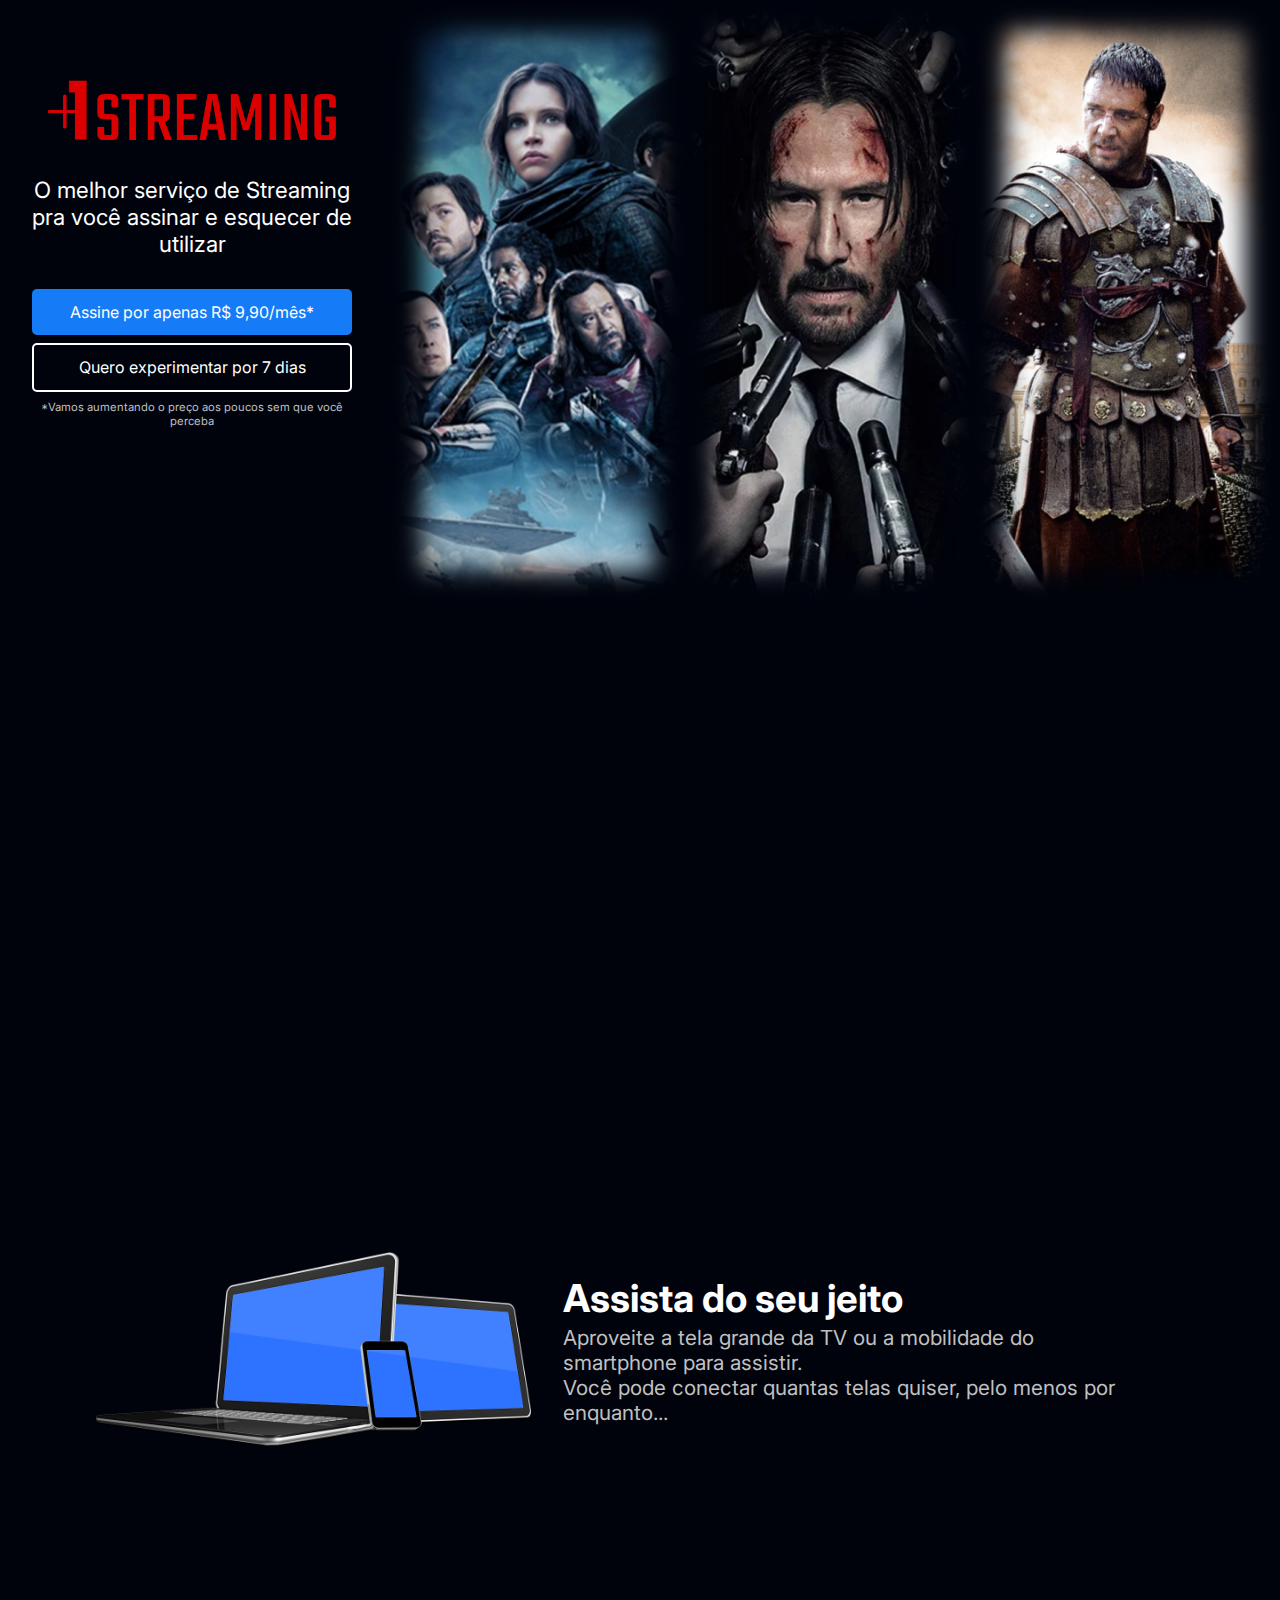
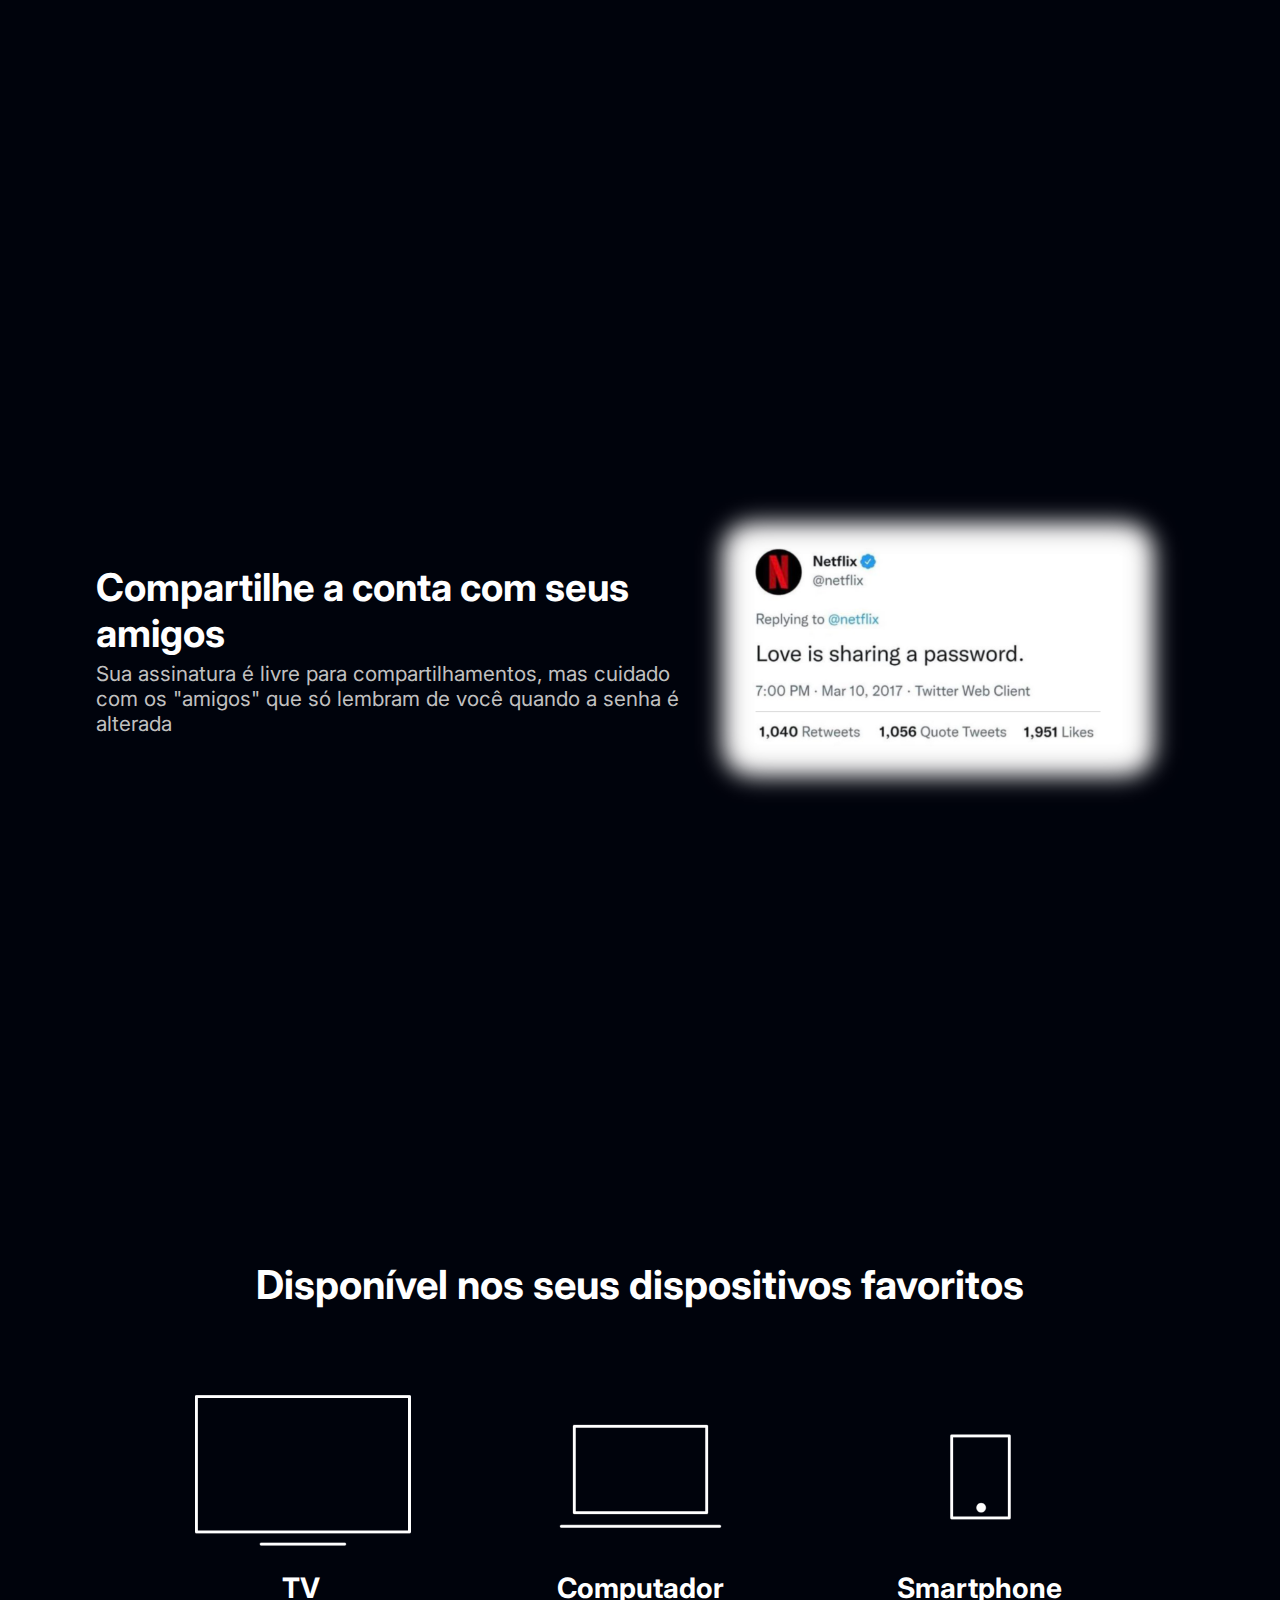
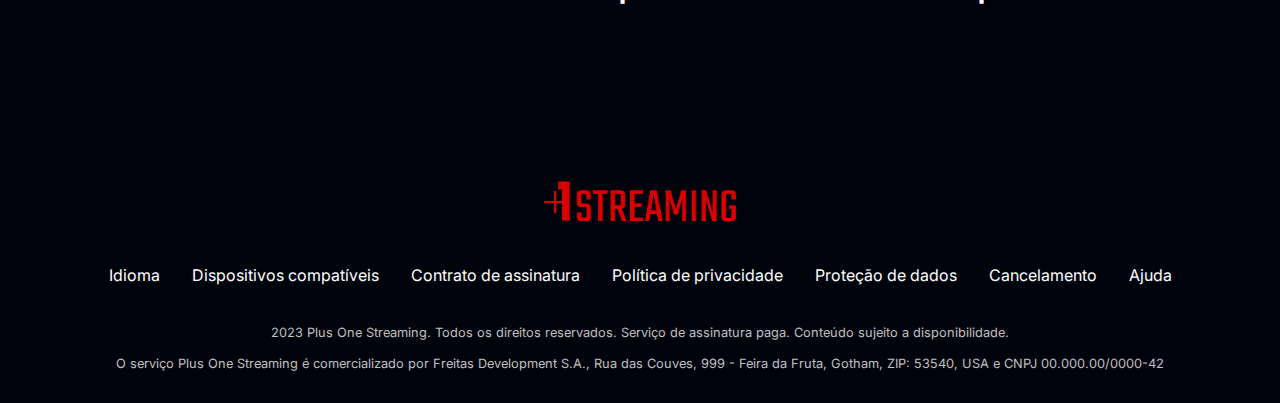
<file: index.html>
<!DOCTYPE html>
<html lang="pt-br">
    <head>
        <title>Plus One</title>
        <meta charset="UTF-8">
        <meta http-equiv="X-UA-Compatible" content="IE=edge">
        <meta name="viewport" content="width=device-width, initial-scale=1.0">
        <link rel="stylesheet" href="./style/styles.css">
    </head>
    <body>
        <section class="container principal">
            <div class="container__caixa">
                <img src="./assets/logo.png" alt="Logo da Plus One Streaming" class="container__imagem">
                <h1 class="container__titulo">O melhor serviço de Streaming pra você assinar e esquecer de utilizar</h1>
                <a class="container__botao" href="./payment.html" >Assine por apenas R$ 9,90/mês*</a>
                <a class="container__botao botao__secundario" href="./payment.html" >Quero experimentar por 7 dias</a>
                <p class="container__aviso">*Vamos aumentando o preço aos poucos sem que você perceba</p>
            </div>
        </section>
        <section class="container secundario">
            <img src="./assets/devices.png" alt="Dispositivos que podem ser usados com o Plus One" class="secundario__imagem">
            <div class="secundario__descricao">
                <h2 class="descricao__titulo">Assista do seu jeito</h1>
                <p class="descricao__conteudo">Aproveite a tela grande da TV ou a mobilidade do smartphone para assistir.</p>
                <p class="descricao__conteudo">Você pode conectar quantas telas quiser, pelo menos por enquanto...</p>
            </div>
        </section>
        <section class="container terciario">
            <div class="terciario__descricao">
                <h2 class="descricao__titulo">Compartilhe a conta com seus amigos</h1>
                <p class="descricao__conteudo">Sua assinatura é livre para compartilhamentos, mas cuidado com os "amigos" que só lembram de você quando a senha é alterada</p>
            </div>
            <img src="./assets/sharing.png" alt="Tweet de um famoso serviço de streaming dizendo Love is sharing a password" class="terciario__imagem">
        </section>
        <section class="dispositivos">
            <h2 class="dispositivos_titulo">Disponível nos seus dispositivos favoritos</h2>
            <ul class="dispositivos__lista">
                <li>
                    <img src="./assets/tv.png" alt="Ícone de televisão" class="dispositivos__imagem">
                    <h3 class="lista_item">TV</h3>
                </li>
                <li>
                    <img src="./assets/computador.png" alt="Ícone de computador" class="dispositivos__imagem">
                    <h3 class="lista_item">Computador</h3>
                </li>
                <li>
                    <img src="./assets/celular.png" alt="Ícone de celular" class="dispositivos__imagem">
                    <h3 class="lista_item">Smartphone</h3>
                </li>
            </ul>
        </section>
        <footer class="rodape">
            <img src="./assets/logo.png" alt="Logo da Plus One Streaming" class="rodape__logo">
            <ul class="rodape__lista">
                <li class="lista__link">
                    <a href="./error.html" class="link">Idioma</a>
                </li>
                <li class="lista__link">
                    <a href="./error.html" class="link">Dispositivos compatíveis</a>
                </li>
                <li class="lista__link">
                    <a href="./error.html" class="link">Contrato de assinatura</a>
                </li>
                <li class="lista__link">
                    <a href="./error.html" class="link">Política de privacidade</a>
                </li>
                <li class="lista__link">
                    <a href="./error.html" class="link">Proteção de dados</a>
                </li>
                <li class="lista__link">
                    <a href="./error.html" class="link">Cancelamento</a>
                </li>
                <li class="lista__link">
                    <a href="./error.html" class="link">Ajuda</a>
                </li>
            </ul>
            <p class="rodape__texto">2023 Plus One Streaming. Todos os direitos reservados. Serviço de assinatura paga. Conteúdo sujeito a disponibilidade.</p>
            <p class="rodape__texto">O serviço Plus One Streaming é comercializado por Freitas Development S.A., Rua das Couves, 999 - Feira da Fruta, Gotham, ZIP: 53540, USA e CNPJ 00.000.00/0000-42</p>
        </footer>
    </body>
</html>
</file>
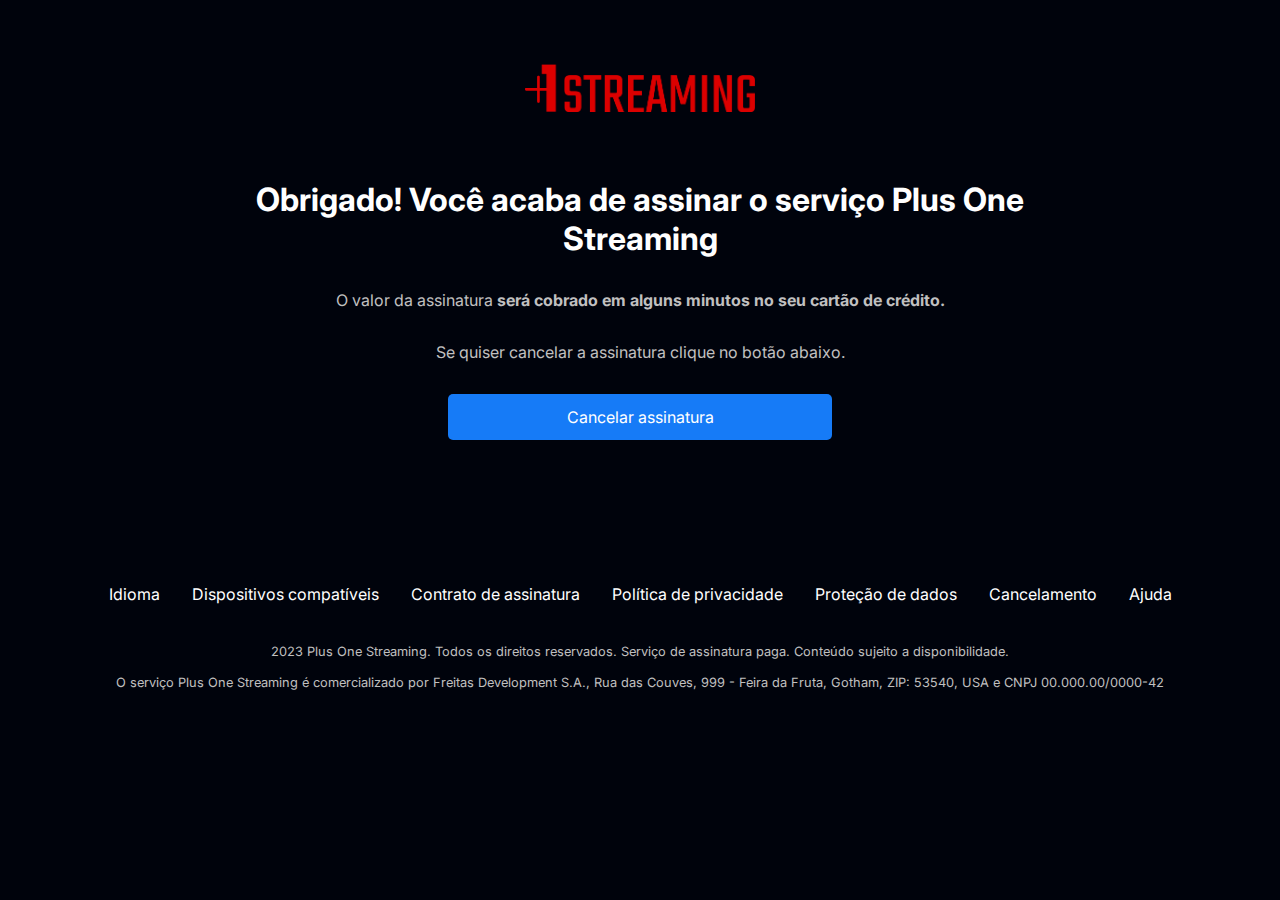
<file: payment.html>
<!DOCTYPE html>
<html lang="pt-br">
    <head>
        <title>Plus One</title>
        <meta charset="UTF-8">
        <meta http-equiv="X-UA-Compatible" content="IE=edge">
        <meta name="viewport" content="width=device-width, initial-scale=1.0">
        <link rel="stylesheet" href="./style/styles.css">
    </head>
    <body>
        <section class="pagamento">
            <div class="pagamento__mensagem">
                <img src="./assets/logo.png" alt="Logo da Plus One Streaming" class="pagamento__imagem">
                <h1 class="pagamento__titulo">Obrigado! Você acaba de assinar o serviço Plus One Streaming</h1>
                <p class="pagamento__descricao">O valor da assinatura <strong>será cobrado em alguns minutos no seu cartão de crédito.</strong></p>
                <p class="pagamento__descricao">Se quiser cancelar a assinatura clique no botão abaixo.</p>
            </div>
            <div class="pagamento__botao"><a href="./error.html" class="container__botao">Cancelar assinatura</a></div>
        </section>
    </body>
    <footer class="rodape">
        <ul class="rodape__lista">
            <li class="lista__link">
                <a href="#" class="link">Idioma</a>
            </li>
            <li class="lista__link">
                <a href="#" class="link">Dispositivos compatíveis</a>
            </li>
            <li class="lista__link">
                <a href="#" class="link">Contrato de assinatura</a>
            </li>
            <li class="lista__link">
                <a href="#" class="link">Política de privacidade</a>
            </li>
            <li class="lista__link">
                <a href="#" class="link">Proteção de dados</a>
            </li>
            <li class="lista__link">
                <a href="#" class="link">Cancelamento</a>
            </li>
            <li class="lista__link">
                <a href="#" class="link">Ajuda</a>
            </li>
        </ul>
        <p class="rodape__texto">2023 Plus One Streaming. Todos os direitos reservados. Serviço de assinatura paga. Conteúdo sujeito a disponibilidade.</p>
        <p class="rodape__texto">O serviço Plus One Streaming é comercializado por Freitas Development S.A., Rua das Couves, 999 - Feira da Fruta, Gotham, ZIP: 53540, USA e CNPJ 00.000.00/0000-42</p>
    </footer>
</html>
</file>
<file: style/styles.css>
@import url('https://fonts.googleapis.com/css2?family=Inter:wght@400;700&display=swap');

:root {
    --cor-titulo-principal: #FFFFFF;
    --cor-subscrito-principal: #C0C0C0;
    --cor-botao-principal: #167BF7;
    --cor-background: #00030C;
    --fonte-principal: 'Inter';
}

* {
    margin: 0;
    padding: 0;
}

body {
    background-color: var(--cor-background);
    font-family: var(--fonte-principal);
    color: var(--cor-titulo-principal);
    font-size: 16px;
    font-weight: 400;
}

.principal {
    background-image: url("../assets/background.png");
    background-repeat: no-repeat;
    background-size: contain;
    text-align: center;
}

.container {
    height: 100vh;
    display: grid;
    grid-template-columns: 30% 70%;
}

.container__caixa {
    margin: 1rem 2rem;
}
.container__imagem {
    margin: 4rem 0rem 2rem 0rem;
    width: 90%;
}

.container__titulo {
    font-size: 1.4rem;
    font-weight: 400;
    margin: 0 0 2rem 0;
}

.container__botao {
    padding: 0.8rem;
    background-color: var(--cor-botao-principal);
    color: var(--cor-titulo-principal);
    border-radius: 5px;
    display:block;
    text-decoration: none;
    margin-bottom: 0.5rem;
}

.container__botao:hover {
    background-color: var(--cor-subscrito-principal);
    color: var(--cor-titulo-principal);
}

.botao__secundario {
    background-color: transparent;
    border: 2px solid var(--cor-titulo-principal);
}

.container__aviso {
    font-size: 0.7rem;
    color: var(--cor-subscrito-principal);
}

.secundario {
    grid-template-columns: 40% 60%;
    align-items: center;
    margin: 0 6rem;
}

.secundario__imagem {
    width: 100%;
}

.secundario__descricao {
    margin: 2rem;
}

.descricao__titulo {
    font-weight: 700;
    font-size: 2.4rem;
    margin-bottom: 0.3rem;
}

.descricao__conteudo {
    color: var(--cor-subscrito-principal);
    font-size: 1.3rem;
}

.terciario {
    grid-template-columns: 55% 45%;
    align-items: center;
    margin: 0 6rem;
}

.terciario__imagem {
    width: 100%;
}

.dispositivos {
    text-align: center;
    width: 100%;
    margin: 10rem 0;
}

.dispositivos_titulo {
    font-size: 2.5rem;
    color: var(--cor-titulo-principal);
}

.dispositivos__lista {
    display: flex;
    justify-content: center;
    list-style-type: none;
    font-size: 1.5rem;
    color: var(--cor-titulo-principal);
    margin: 4rem 0;
}

.dispositivos__imagem {
    width: 100%;
}

.rodape {
    text-align: center;
    color: var(--cor-titulo-principal);
    margin: 0 0 2rem 0;
}

.rodape__logo {
    width: 15%;
    margin: 1rem 0;
}

.rodape__lista {
    display: flex;
    justify-content: center;
    list-style-type: none;
    gap: 2rem;
}

.lista__link {
    font: var(--cor-titulo-principal);
    margin: 1.5rem 0;
    color: var(--cor-titulo-principal);
}

.link {
    color: var(--cor-titulo-principal);
    text-decoration: none;
}

.link:hover {
    color: var(--cor-botao-principal);
}

.rodape__texto {
    color: var(--cor-subscrito-principal);
    font-size: 0.8rem;
    margin: 1rem;
}

.pagamento {
    background-color: var(--cor-background);
    margin-bottom: 5rem;
    height: 30rem;
}

.pagamento__mensagem {
    width: 60%;
    text-align: center;
    align-items: center;
    margin-left: auto;
    margin-right: auto; 
}

.pagamento__imagem {
    width: 30%;
    margin: 4rem;
}

.pagamento__titulo {
    color: var(--cor-titulo-principal);
    font-size: 2rem;
    margin: 0 0 2rem 0;
}

.pagamento__descricao {
    color: var(--cor-subscrito-principal);
    font-size: 1rem;
    margin: 0 0 2rem 0;
}

.pagamento__botao {
    width: 30%;
    text-align: center;
    align-items: center;
    margin-left: auto;
    margin-right: auto; 
}
</file>
